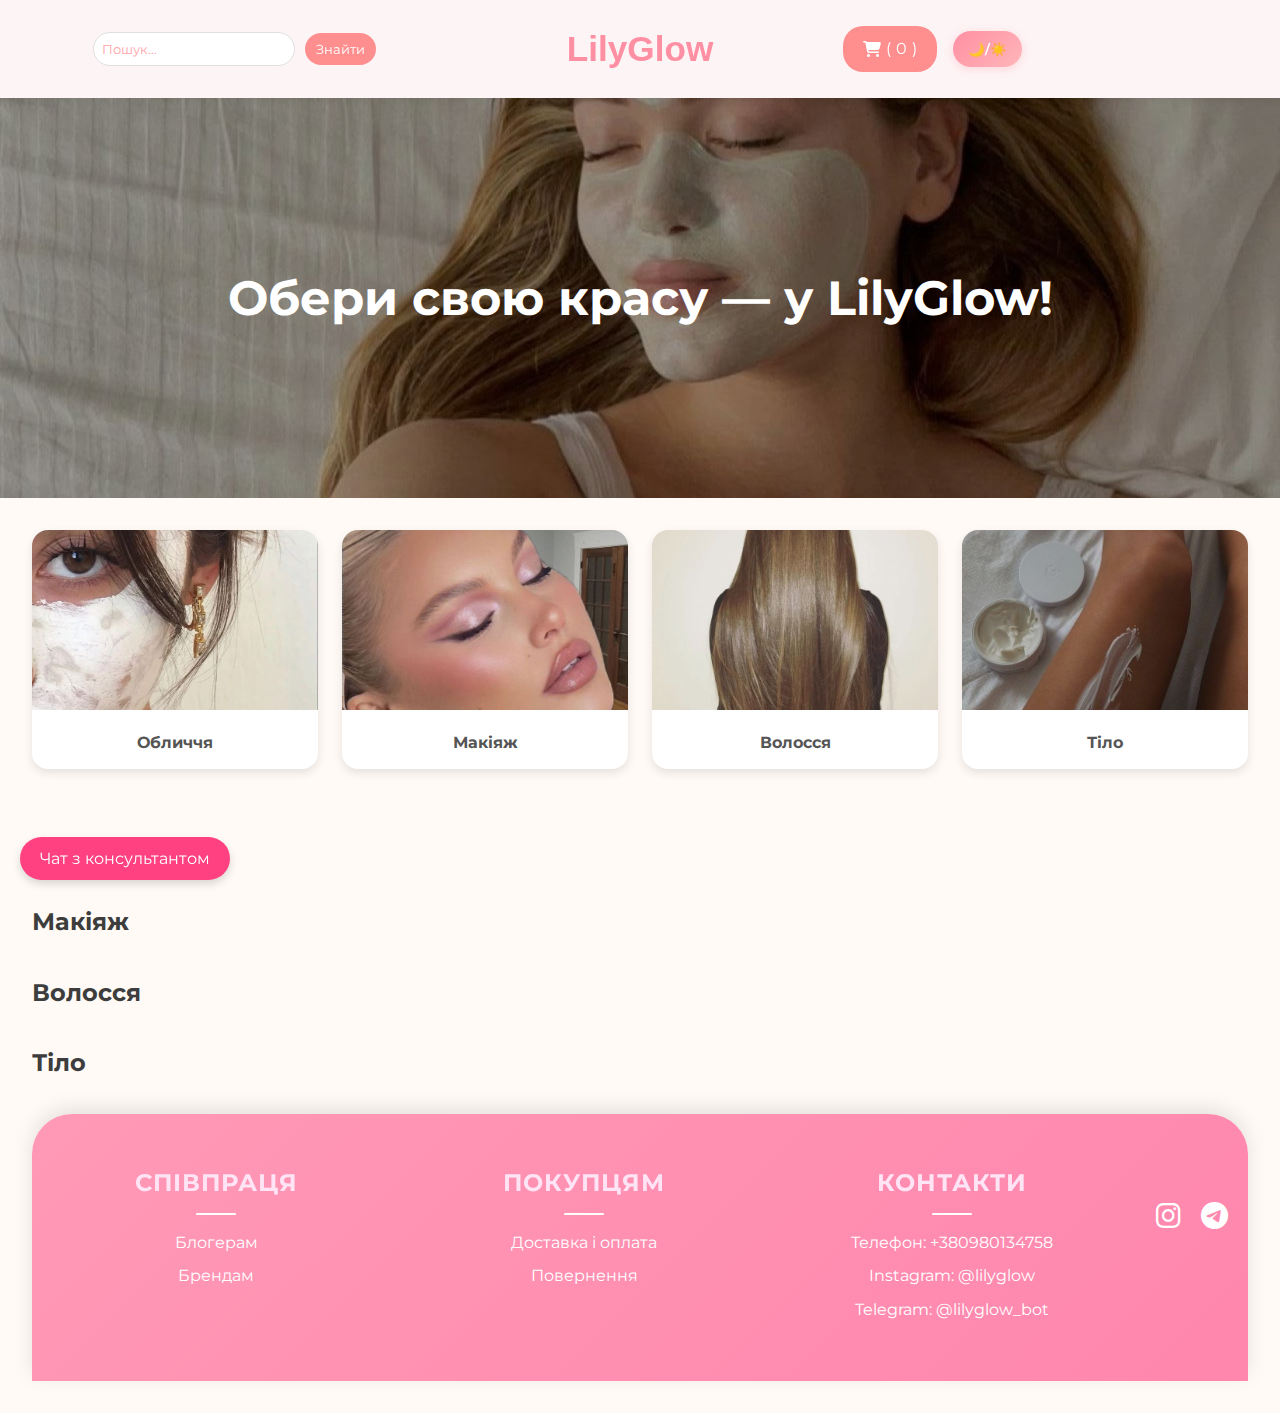
<file: index.html>
<!DOCTYPE html>
<html lang="uk">
<head>
  <meta charset="UTF-8">
  <meta name="viewport" content="width=device-width, initial-scale=1.0">
  <title>LilyGlow</title>
  <link rel="stylesheet" href="https://cdnjs.cloudflare.com/ajax/libs/font-awesome/6.5.0/css/all.min.css">
  <link rel="stylesheet" href="style.css">
</head>
<body>

<header class="header">
  <div class="header-left">
    <form id="searchForm" class="search-container" role="search">
      <input class="form-control" type="search" placeholder="Пошук..." aria-label="Search">
      <button class="btn-search" type="submit">Знайти</button>
    </form>
  </div>

  <div class="header-center">
    <h1 class="logo">LilyGlow</h1>
  </div>

  <div class="header-right">
    <a href="cart.html" class="cart-button" title="Перейти в кошик">
      <i class="fas fa-shopping-cart"></i>
      (<span id="cart-count">0</span>)
    </a>
    <button id="toggle-theme" class="toggle-theme-button">🌙/☀️</button>
  </div>
</header>

</body>
<!-- Категорії - секція з фоновим зображенням -->
<section class="category-hero">
    <h2>Обери свою красу — у LilyGlow!</h2>
  </section>

<!-- Categories -->
<section class="categories">
  <div class="category" data-category="face">
    <img src="img/догляд.jpg" alt="Догляд за обличчям" />
    <div><p>Обличчя</p></div>
  </div>
  <div class="category" data-category="makeup">
    <img src="img/макіяж.jpg" alt="Макіяж" />
    <div><p>Макіяж</p></div>
  </div>
  <div class="category" data-category="hair">
    <img src="img/волосся.jpg" alt="Волосся" />
    <div><p>Волосся</p></div>
  </div>
  <div class="category" data-category="body">
    <img src="img/тіло.jpg" alt="Тіло" />
    <div><p>Тіло</p></div>
  </div>
</section>

<!-- Products -->
<div class="product-grid">

  <h2>Обличчя</h2>
<div id="face" class="category-section">
  <!-- <div class="product-card face">
    <h3 class="product-title">Bioderma Sensibio H20</h3>
    <div class="product-image-wrapper">
      <img src="img/bioderma Sensibio H20.jpg" alt="Товар" class="product-image1">
      <div class="overlay-buttons">
        <button class="add-to-cart">
          <i class="fas fa-shopping-cart"></i>
        </button>
      </div>
    </div>
    <p class="product-description">Міцелярна вода для чутливої шкіри</p>
    <p class="product-price">520грн</p>
  </div>

  <div class="product-card face">
    <h3 class="product-title">Bioderma Hydrabio Tonique</h3>
    <div class="product-image-wrapper">
      <img src="img/bioderma Hydrabio Tonique.jpg" alt="Товар" class="product-image2">
      <div class="overlay-buttons">
        <button class="add-to-cart">
          <i class="fas fa-shopping-cart"></i>
        </button>
        
      </div>
    </div>
    <p class="product-description">Зволожуючий тонік для обличчя </p>
    <p class="product-price">490грн</p>
  </div>

  <div class="product-card face">
    <h3 class="product-title">Bioderma Hydrabio Gel-Creme</h3>
    <div class="product-image-wrapper">
      <img src="img/Bioderma Hydrabio Gel-Creme.jpg" alt="Товар" class="product-image3">
      <div class="overlay-buttons">
        <button class="add-to-cart">
          <i class="fas fa-shopping-cart"></i>
        </button>
      </div>
    </div>
    <p class="product-description">Легкий крем для зволоження шкіри</p>
    <p class="product-price">620грн</p>
  </div>
  <div class="product-card face">
    <h3 class="product-title">Bioderma Hydrabio Serum</h3>
    <div class="product-image-wrapper">
      <img src="img/Bioderma Hydrabio Serum.jpg" alt="Товар" class="product-image4">
      <div class="overlay-buttons">
        <button class="add-to-cart">
          <i class="fas fa-shopping-cart"></i>
        </button>
      </div>
    </div>
    <p class="product-description"> Інтенсивна зволожуюча сироватка </p>
    <p class="product-price">702грн</p>
  </div>

  <div class="product-card face">
    <h3 class="product-title"> Bioderma Photoderm Max Aquafluide SPF 50+ </h3>
    <div class="product-image-wrapper">
      <img src="img/Bioderma photoderm Max SPF.jpg" alt="Товар" class="product-image5">
      <div class="overlay-buttons">
      <button class="add-to-cart">
          <i class="fas fa-shopping-cart"></i>
        </button>
      </div>
    </div>
    <p class="product-description">Сонцезахисний крем для обличчя </p>
    <p class="product-price">597грн</p>
  </div>
  <div class="product-card face">
    <h3 class="product-title">Bioderma Sensibio Mask </h3>
    <div class="product-image-wrapper">
      <img src="img/bioderma Sensibio Mask.jpg" alt="Товар" class="product-image6">
      <div class="overlay-buttons">
        <button class="add-to-cart">
          <i class="fas fa-shopping-cart"></i>
        </button>
      </div>
    </div>
    <p class="product-description"> Заспокійлива маска для обличчя</p>
    <p class="product-price">625грн</p>
  </div> -->
</div>

<h2>Макіяж</h2>
<div id="makeup" class="category-section">
<!--  
  <div class="product-card makeup">
    <h3 class="product-title">Maybelline Fit Me Primer</h3>
    <div class="product-image-wrapper">
      <img src="img/Maybelline Fit Me Primer.jpg" alt="Товар" class="product-image7">
      <div class="overlay-buttons">
        <button class="add-to-cart">
          <i class="fas fa-shopping-cart"></i>
        </button>
      </div>
    </div>
    <p class="product-description"> База під макіяж для матового ефекту </p>
    <p class="product-price">224грн</p>
  </div>

  <div class="product-card makeup">
    <h3 class="product-title">Maybelline Fit Me Matte + Poreless Foundation</h3>
    <div class="product-image-wrapper">
      <img src="img/Maybelline Fit Me Matte + Poreless Foundation.jpg" alt="Товар" class="product-image8">
      <div class="overlay-buttons">
        <button class="add-to-cart">
          <i class="fas fa-shopping-cart"></i>
        </button>
        
      </div>
    </div>
    <p class="product-description"> Матуючий тональний крем </p>
    <p class="product-price">280грн</p>
  </div>
  <div class="product-card makeup">
    <h3 class="product-title">Maybelline Brow Fast Sculpt Gel</h3>
    <div class="product-image-wrapper">
      <img src="img/Maybelline Brow Fast Sculpt Gel.jpg" alt="Товар" class="product-image9">
      <div class="overlay-buttons">
        <button class="add-to-cart">
          <i class="fas fa-shopping-cart"></i>
        </button>
      </div>
    </div>
    <p class="product-description"> Гель для укладки брів</p>
    <p class="product-price">225грн</p>
  </div>
  <div class="product-card makeup">
    <h3 class="product-title">Maybelline Lash Sensation Sky High Mascara</h3>
    <div class="product-image-wrapper">
      <img src="img/Maybelline Lash Sensation Sky High Mascara.jpg" alt="Товар" class="product-image10">
      <div class="overlay-buttons">
        <button class="add-to-cart">
          <i class="fas fa-shopping-cart"></i>
        </button>
      </div>
    </div>
    <p class="product-description"> Туш для довжини та об'єму </p>
    <p class="product-price">391грн</p>
  </div>
  <div class="product-card makeup">
    <h3 class="product-title">Maybelline FaceStudio Master Contour Palette </h3>
    <div class="product-image-wrapper">
      <img src="img/Maybelline FaceStudio Master Contour Palette.jpg" alt="Товар" class="product-image11">
      <div class="overlay-buttons">
        <button class="add-to-cart">
          <i class="fas fa-shopping-cart"></i>
        </button>
      </div>
    </div>
    <p class="product-description"> Палетка для контурингу </p>
    <p class="product-price">302грн</p>
  </div>

  <div class="product-card makeup">
    <h3 class="product-title">Maybelline Lifter Gloss </h3>
    <div class="product-image-wrapper">
      <img src="img/Maybelline Lifter Gloss.jpg" alt="Товар" class="product-image12">
      <div class="overlay-buttons">
        <button class="add-to-cart">
          <i class="fas fa-shopping-cart"></i>
        </button>
      </div>
    </div>
    <p class="product-description"> Блиск для губ із гіалуроновою кислотою</p>
    <p class="product-price">263грн</p>
  </div> -->
</div>

<h2>Волосся</h2>
<div id="hair" class="category-section">
  <!-- <div class="product-card hair">
    <h3 class="product-title">Elseve Dream Long Shampoo</h3>
    <div class="product-image-wrapper">
      <img src="img/Elseve Dream Long Shampoo.jpg" alt="Товар" class="product-image13">
      <div class="overlay-buttons">
        <button class="add-to-cart">
          <i class="fas fa-shopping-cart"></i>
        </button>
        
      </div>
    </div>
    <p class="product-description"> Шампунь для відновлення довжини волосся </p>
    <p class="product-price">234грн</p>
  </div>

  <div class="product-card hair">
    <h3 class="product-title">Elseve Dream Long Conditioner</h3>
    <div class="product-image-wrapper">
      <img src="img/Elseve Dream Long Conditioner.jpg" alt="Товар" class="product-image14">
      <div class="overlay-buttons">
        <button class="add-to-cart">
          <i class="fas fa-shopping-cart"></i>
        </button>
        
      </div>
    </div>
    <p class="product-description"> Бальзам для довгого волосся </p>
    <p class="product-price">127грн</p>
  </div>


  <div class="product-card hair">
    <h3 class="product-title">Elseve Dream Long Steam Mask</h3>
    <div class="product-image-wrapper">
      <img src="img/Elseve Dream Long Steam Mask.jpg" alt="Товар" class="product-image15">
      <div class="overlay-buttons">
        <button class="add-to-cart">
          <i class="fas fa-shopping-cart"></i>
        </button>
        
      </div>
    </div>
    <p class="product-description"> Парова маска для глибокого догляду </p>
    <p class="product-price">229грн</p>
  </div>

  <div class="product-card hair">
    <h3 class="product-title">Tangle Teezer Original</h3>
    <div class="product-image-wrapper">
      <img src="img/Tangle Teezer Original.jpg" alt="Товар" class="product-image16">
      <div class="overlay-buttons">
        <button class="add-to-cart">
          <i class="fas fa-shopping-cart"></i>
        </button>
        
      </div>
    </div>
    <p class="product-description"> Щітка для легкого розчісування волосся</p>
    <p class="product-price">599грн</p>
  </div>

  <div class="product-card hair">
    <h3 class="product-title">L'Oréal Paris Stylista Heat Protector</h3>
    <div class="product-image-wrapper">
      <img src="img/L'Oréal Paris Stylista Heat Protector.jpg" alt="Товар" class="product-image17">
      <div class="overlay-buttons">
        <button class="add-to-cart">
          <i class="fas fa-shopping-cart"></i>
        </button>
        
      </div>
    </div>
    <p class="product-description">Термозахист для волосся </p>
    <p class="product-price">183грн</p>
  </div>

  <div class="product-card hair">
    <h3 class="product-title">L'Oréal Paris Elnett Satin Hair Spray</h3>
    <div class="product-image-wrapper">
      <img src="img/L'Oréal Paris Elnett Satin Hair Spray.jpg" alt="Товар" class="product-image18">
      <div class="overlay-buttons">
        <button class="add-to-cart">
          <i class="fas fa-shopping-cart"></i>
        </button>
        
      </div>
    </div>
    <p class="product-description"> Лак для волосся сильної фіксації </p>
    <p class="product-price">300грн</p>
  </div>
</div>
     -->
</div>

<h2>Тіло</h2>
<div id="body" class="category-section">
  <!-- <div class="product-card body">
    <h3 class="product-title">Nivea Creme Soft Shower Gel</h3>
    <div class="product-image-wrapper">
      <img src="img/Nivea Creme Soft Shower Gel.jpg" alt="Товар" class="product-image19">
      <div class="overlay-buttons">
        <button class="add-to-cart">
          <i class="fas fa-shopping-cart"></i>
        </button>
        
      </div>
    </div>
    <p class="product-description">Ніжний гель для душу </p>
    <p class="product-price">149грн</p>
  </div>

  <div class="product-card body">
    <h3 class="product-title">Nivea Rice Scrub Shower</h3>
    <div class="product-image-wrapper">
      <img src="img/Nivea Rice Scrub Shower.jpg" alt="Товар" class="product-image20">
      <div class="overlay-buttons">
      <button class="add-to-cart">
       <i class="fas fa-shopping-cart"></i>
</button>
        
      </div>
    </div>
    <p class="product-description">Скраб-гель для душу</p>
    <p class="product-price">100грн</p>
  </div>
  <div class="product-card body">
    <h3 class="product-title">Nivea Nourishing Body Milk</h3>
    <div class="product-image-wrapper">
      <img src="img/Nivea Nourishing Body Milk.jpg" alt="Товар" class="product-image21">
      <div class="overlay-buttons">
        <button class="add-to-cart">
          <i class="fas fa-shopping-cart"></i>
        </button>
        
      </div>
    </div>
    <p class="product-description"> Живильне молочко для тіла</p>
    <p class="product-price">141грн</p>
  </div>

  <div class="product-card body">
    <h3 class="product-title">Nivea Dry Comfort</h3>
    <div class="product-image-wrapper">
      <img src="img/Nivea Dry Comfort.jpg" alt="Товар" class="product-image22">
      <div class="overlay-buttons">
        <button class="add-to-cart" >
          <i class="fas fa-shopping-cart"></i>
        </button>
        
      </div>
    </div>
    <p class="product-description"> Антиперспірант</p>
    <p class="product-price">75грн</p>
  </div>
  <div class="product-card body">
    <h3 class="product-title">Nivea Intensive Hand Cream</h3>
    <div class="product-image-wrapper">
      <img src="img/Nivea Intensive Hand Cream.jpg" alt="Товар" class="product-image23">
      <div class="overlay-buttons">
        <button class="add-to-cart">
          <i class="fas fa-shopping-cart"></i>
        </button>
        
      </div>
    </div>
    <p class="product-description"> Інтенсивний крем для рук</p>
    <p class="product-price">74грн</p>
  </div>

  <div class="product-card body">
    <h3 class="product-title">Nivea Sun Protect & Moisture SPF 50</h3>
    <div class="product-image-wrapper">
      <img src="img/Nivea Sun Protect & Moisture SPF 50.jpg" alt="Товар" class="product-image24">
      <div class="overlay-buttons">
        <button class="add-to-cart">
          <i class="fas fa-shopping-cart"></i>
        </button>
        
      </div>
    </div>
    <p class="product-description">Сонцезахист для тіла </p>
    <p class="product-price">300грн</p>
  </div>
</div> -->
</div>

<!-- Кнопка відкриття чату -->
<button id="chat-button">Чат з консультантом</button>

<!-- Чат-область -->
<div id="chat-box" style="display: none;">
  <div id="chat-header">
    <span>Чат з консультантом</span>
    <button id="chat-close">X</button>
  </div>
  <div id="chat-messages" style="overflow-y: auto; height: 300px;">
    <!-- Повідомлення будуть додаватися тут -->
  </div>
  <input type="text" id="chat-input" placeholder="Напишіть ваше питання..." />
</div>



<!-- Футер -->
<footer class="footer">
  <div class="footer-block">
    <h4>Співпраця</h4>
    <ul>
      <li><a href="#">Блогерам</a></li>
      <li><a href="#">Брендам</a></li>
    </ul>
  </div>
  <div class="footer-block">
    <h4>Покупцям</h4>
    <ul>
      <li><a href="#">Доставка і оплата</a></li>
      <li><a href="#">Повернення</a></li>
    </ul>
  </div>
  <div class="footer-block">
    <h4>Контакти</h4>
    <ul>
      <li>Телефон: +380980134758</li>
      <li>Instagram: <a href="https://www.instagram.com/lilyglow" target="_blank">@lilyglow</a></li>
      <li>Telegram: <a href="https://t.me/lilyglow_bot" target="_blank">@lilyglow_bot</a></li>
    </ul>
  </div>

  <!-- Соціальні іконки -->
  <div class="social-icons">
    <a href="https://www.instagram.com/elizabetbondar?igsh=MjFtMWVnYmk3eDNi" target="_blank" class="instagram">
      <i class="fab fa-instagram"></i>
    </a>
    <a href="https://t.me/lilyglow_bot" target="_blank" class="telegram">
      <i class="fab fa-telegram-plane"></i>
    </a>
  </div>
</footer>

<script src="main.js"></script>

  </body>
</html>
</file>
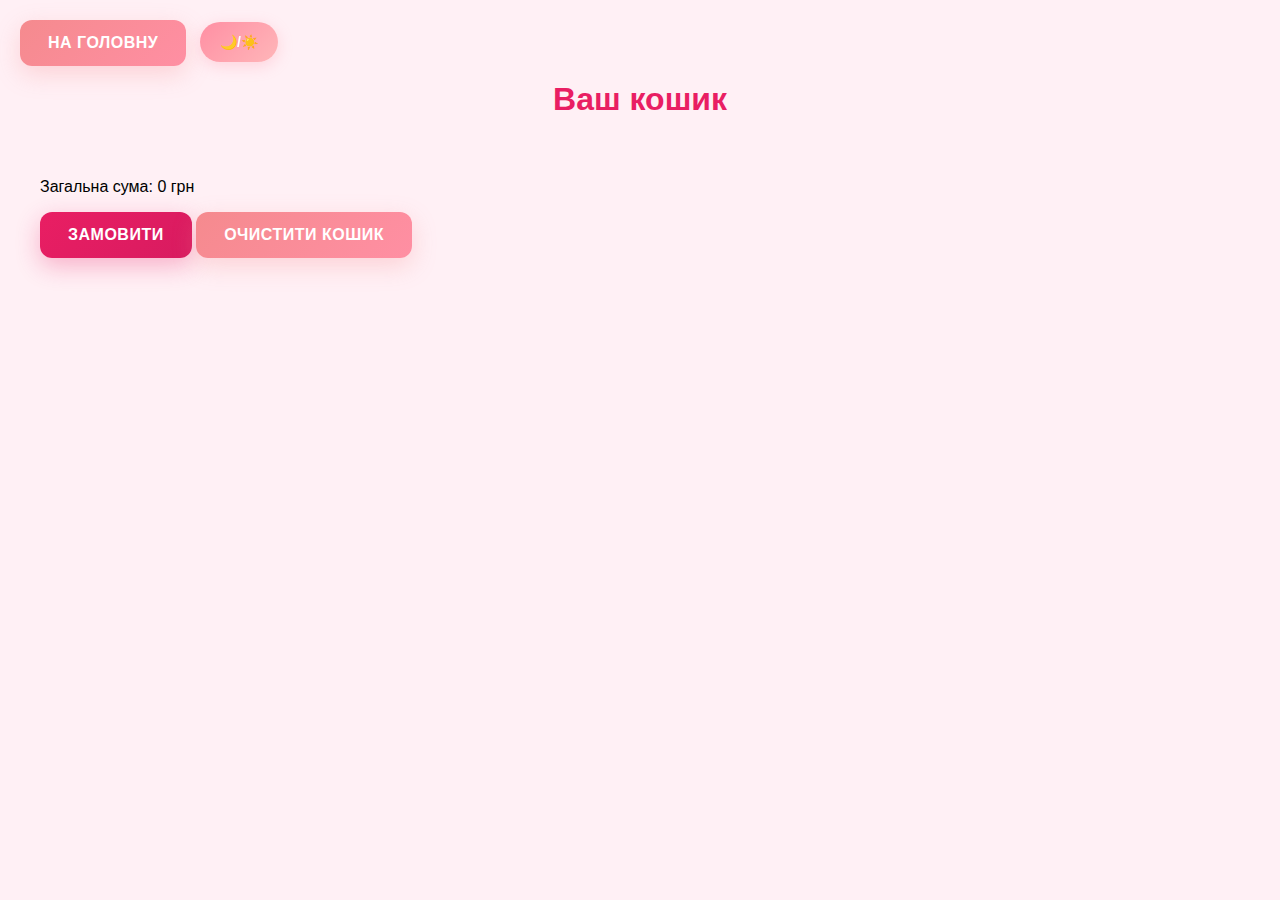
<file: cart.html>
<!DOCTYPE html>
<html lang="uk">
<head>
  <meta charset="UTF-8">
  <meta name="viewport" content="width=device-width, initial-scale=1.0">
  <title>Кошик</title>
  <link rel="stylesheet" href="cart.style.css">
</head>
<body>
  
  <div class="header-right">
    <a href="cart.html" class="cart-button" title="Перейти в кошик">
      <i class="fas fa-shopping-cart"></i>
    </a>
  </div>
<div class = "changetem">
  <button id="toggle-theme" class="toggle-theme-button">🌙/☀️</button>
</div>
 
  <section class="cart-container">
    <h1 class="cart-title">Ваш кошик</h1>
    <div class="cart-items"></div>

    <div class="cart-summary">
      <p>Загальна сума: <span id="total-price">0 грн</span></p>
      <button id="openSidebarBtn" class="checkout-button">Замовити</button>
      <button class="clear-cart" onclick="clearCart()">Очистити кошик</button>
      <button class="back-to-home" onclick="window.location.href='index.html'">На головну</button>
    </div>
  </section>
  

<div id="orderSidebar" class="sidebar">
  <div class="sidebar-header">
    <h2>Оформлення замовлення</h2>
    <span id="closeSidebarBtn">&times;</span>
  </div>
  <form id="orderForm" class="sidebar-form">
    <label for="firstName">Ім'я</label>
    <input type="text" id="firstName" name="firstName" required>

    <label for="lastName">Прізвище</label>
    <input type="text" id="lastName" name="lastName" required>

    <label for="middleName">По-батькові</label>
    <input type="text" id="middleName" name="middleName">

    <label for="city">Місто</label>
    <input type="text" id="city" name="city" required>

    <label for="phone">Номер телефону</label>
    <input type="tel" id="phone" name="phone" required pattern="[0-9+ -]{10,15}">

    <label for="pickupPoint">Точка видачі</label>
    <input type="text" id="pickupPoint" name="pickupPoint" required>

    <label for="payment">Спосіб оплати</label>
    <select id="payment" name="payment" required>
      <option value="">Оберіть спосіб оплати</option>
      <option value="cash">Готівка</option>
      <option value="card">Картка онлайн</option>
    </select>

    <button type="submit" class="submit-button">Підтвердити замовлення</button>
  </form>
</div>

<!-- Затемнення фону -->
<div id="overlay" class="overlay"></div>

 <script>
    function loadCart() {
      const cart = JSON.parse(localStorage.getItem('cart')) || [];
      const cartContainer = document.querySelector('.cart-items');
      cartContainer.innerHTML = '';
      let total = 0;

      cart.forEach(item => {
        const cartItem = document.createElement('div');
        cartItem.className = 'cart-item';
        cartItem.innerHTML = `
          <div class="product-image-wrapper">
            <img src="${item.image}" alt="${item.title}" class="product-image" style="width: 80px; height: 80px; object-fit: cover;">
          </div>
          <div class="product-details">
            <h3>${item.title}</h3>
            <p>Ціна: ${item.price} грн</p>
            <div class="quantity-controls">
              <button onclick="decreaseQuantity('${item.title}')">-</button>
              <input type="number" value="${item.quantity}" min="1" onchange="changeQuantity('${item.title}', this.value)">
              <button onclick="increaseQuantity('${item.title}')">+</button>
            </div>
            <p>Разом: <span>${item.price * item.quantity} грн</span></p>
            <button class="remove-item" onclick="removeItem('${item.title}')">Видалити</button>
          </div>
        `;
        cartContainer.appendChild(cartItem);
        total += item.price * item.quantity;
      });

      document.getElementById('total-price').innerText = total + ' грн';
      updateCartCount();
    }

    // Функція додавання товару до кошика
    function addToCart(title, price, image) {
      let cart = JSON.parse(localStorage.getItem('cart')) || [];
      let existingProduct = cart.find(item => item.title === title);

      if (existingProduct) {
        existingProduct.quantity++;
      } else {
        cart.push({ title, price, image, quantity: 1 });
      }

      localStorage.setItem('cart', JSON.stringify(cart));
      updateCartCount();
    }

    // Збільшити кількість
    function increaseQuantity(title) {
      let cart = JSON.parse(localStorage.getItem('cart')) || [];
      let product = cart.find(item => item.title === title);

      if (product) {
        product.quantity++;
        localStorage.setItem('cart', JSON.stringify(cart));
        loadCart();
      }
    }

    // Зменшити кількість
    function decreaseQuantity(title) {
      let cart = JSON.parse(localStorage.getItem('cart')) || [];
      let product = cart.find(item => item.title === title);

      if (product && product.quantity > 1) {
        product.quantity--;
        localStorage.setItem('cart', JSON.stringify(cart));
        loadCart();
      }
    }

    // Змінити кількість вручну
    function changeQuantity(title, quantity) {
      let cart = JSON.parse(localStorage.getItem('cart')) || [];
      let product = cart.find(item => item.title === title);

      if (product) {
        product.quantity = parseInt(quantity);
        if (product.quantity < 1) product.quantity = 1;
        localStorage.setItem('cart', JSON.stringify(cart));
        loadCart();
      }
    }

    // Видалити товар з кошика
    function removeItem(title) {
      let cart = JSON.parse(localStorage.getItem('cart')) || [];
      cart = cart.filter(item => item.title !== title);
      localStorage.setItem('cart', JSON.stringify(cart));
      loadCart();
    }

    // Очистити кошик
    function clearCart() {
      localStorage.removeItem('cart');
      loadCart();
      alert('Ваш кошик очищено!');
    }

    // Оновити кількість товарів біля іконки кошика
    function updateCartCount() {
      let cart = JSON.parse(localStorage.getItem('cart')) || [];
      let count = cart.reduce((sum, item) => sum + item.quantity, 0);
      document.getElementById('cart-count').innerText = count;
    }

    // При завантаженні сторінки
    window.onload = function() {
      loadCart();
    };

const openSidebarBtn = document.getElementById('openSidebarBtn');
const closeSidebarBtn = document.getElementById('closeSidebarBtn');
const sidebar = document.getElementById('orderSidebar');
const overlay = document.getElementById('overlay');
const orderForm = document.getElementById('orderForm');

// Відкрити модальне вікно
openSidebarBtn.addEventListener('click', () => {
  sidebar.classList.add('active');
  overlay.classList.add('active');
});

// Закрити модальне вікно
closeSidebarBtn.addEventListener('click', () => {
  sidebar.classList.remove('active');
  overlay.classList.remove('active');
});

overlay.addEventListener('click', () => {
  sidebar.classList.remove('active');
  overlay.classList.remove('active');
});

// При відправці форми
orderForm.addEventListener('submit', (e) => {
  e.preventDefault();
  alert('Замовлення успішно оформлене!');
  sidebar.classList.remove('active');
  overlay.classList.remove('active');
  orderForm.reset();
});

// Функція зміни теми
function toggleTheme() {
    const body = document.body;
    const isDark = body.classList.toggle('dark-theme'); // Додає або забирає клас

    // Зберігаємо вибір у localStorage
    localStorage.setItem('theme', isDark ? 'dark' : 'light');
    console.log(`Перемкнуто на ${isDark ? 'темну' : 'світлу'} тему`);
}

// Ініціалізація кнопки зміни теми
function init() {
    const button = document.getElementById('toggle-theme');
    
    // Перевіряємо, яка тема збережена
    const savedTheme = localStorage.getItem('theme');
    if (savedTheme === 'dark') {
        document.body.classList.add('dark-theme');
    }

    // Прив'язуємо обробник події
    if (button) {
        button.addEventListener('click', toggleTheme);
        console.log('Кнопка зміни теми підключена');
    } else {
        console.warn('Кнопка не знайдена!');
    }
}

// Запуск після завантаження DOM
document.addEventListener('DOMContentLoaded', init);


  </script>
  
</body>
</html>
</file>
<file: style.css>
@import url('https://fonts.googleapis.com/css2?family=Montserrat:wght@400;600&display=swap');
* {
  margin: 0;
  padding: 0;
  box-sizing: border-box;
  font-family: 'Montserrat', sans-serif;
}
body {
  background-color: #fffaf5;
  color: #3d3d3d;
  line-height: 1.6;
}
/* Header */
.header {
  background-color: #fdf4f5;
  display: flex;
  justify-content: space-between;
  align-items: center;
  padding: 1rem 2rem;
  position: sticky;
  top: 0;
  z-index: 1000;
  box-shadow: 0 2px 8px rgba(0,0,0,0.05);
}
/* Секції */
.header-left, .header-center, .header-right {
  flex: 1;
  display: flex;
  align-items: center;
}
.header-center {
  justify-content: center;
}
/* Логотип */
.logo {
  font-size: 2.2rem;
  color: #ff8fa3;
  font-weight: bold;
  font-family: 'Poppins', sans-serif;
}

/* Пошук */
.search-container {
  display: flex;
  align-items: center;
}

.search-container input {
  border-radius: 20px 0 0 20px;
  padding: 0.5rem 1rem;
  border: 1px solid #ffb6b9;
  outline: none;
}

.search-container input::placeholder {
  color: #ffa4a7;
}

.btn-search {
  border-radius: 0 20px 20px 0;
  padding: 0.5rem 1.2rem;
  background-color: #ffb6b9;
  color: white;
  border: none;
  cursor: pointer;
  transition: background-color 0.3s ease;
}

.btn-search:hover {
  background-color: #ff8fa3;
}

/* Іконки */
.header-icon {
  color: #ff8fa3;
  font-size: 1.8rem;
  margin-left: 1.2rem;
  transition: color 0.3s ease, transform 0.3s ease;
}

.header-icon:hover {
  color: #ff6f91;
  transform: scale(1.1);
}

/* Search */
.search-container {
  display: flex;
  gap: 10px;
  margin: 1rem auto;
  max-width: 400px;
}

.search-container input {
  padding: 0.5rem;
  border: 1px solid #e0e0e0;
  border-radius: 20px;
  background-color: #fff;
}

.search-container button {
  background-color: #ff8f8f;
  color: #fff;
  border: none;
  padding: 0.5rem 0.7rem;
  border-radius: 20px;
  cursor: pointer;
}

/* Hero banner */
.category-hero {
  position: relative;
  background: url('img/задній фон.jpg') center/cover no-repeat;
  height: 400px;
  display: flex;
  align-items: center;
  justify-content: center;
  color: white;
  text-align: center;
}

.category-hero::before {
  content: "";
  position: absolute;
  inset: 0;
  background: rgba(0, 0, 0, 0.4);
}

.category-hero h2 {
  position: relative;
  font-size: 3rem;
  z-index: 1;
}

/* Category cards */
.categories {
  display: grid;
  grid-template-columns: repeat(auto-fit, minmax(170px, 1fr));
  gap: 1.5rem;
  padding: 2rem;
}

.category {
  background-color: #fff;
  border-radius: 1rem;
  overflow: hidden;
  box-shadow: 0 4px 10px rgba(0, 0, 0, 0.1);
  transition: transform 0.3s ease;
  cursor: pointer;
}

.category:hover {
  transform: scale(1.05);
}

.category img {
  width: 100%;
  height: 180px;
  object-fit: cover;
}

.category p {
  padding: 0.8rem;
  text-align: center;
  font-weight: bold;
  color: #555;
}

.product-grid {
  padding: 2rem;
}

.category-section {
  display: grid;
  grid-template-columns: repeat(auto-fit, minmax(250px, 1fr));
  gap: 2rem;
  margin-top: 2rem;
}

/* Картка товару */
.product-card {
  background: #fff0f5; 
  border-radius: 20px;
  box-shadow: 0 8px 20px rgba(179, 143, 163, 0.2);
  overflow: hidden;
  transition: transform 0.4s ease, box-shadow 0.4s ease;
  position: relative;
  display: flex;
  flex-direction: column;
  align-items: center;
  padding-bottom: 1.5rem;
}

.product-card:hover {
  transform: translateY(-8px);
  box-shadow: 0 12px 24px rgba(179, 143, 163, 0.3);
}

/* Зображення товару */
.product-image-wrapper {
  position: relative;
  width: 100%;
  overflow: hidden;
  border-bottom: 1px solid #f5d0e0;
}

.product-image-wrapper img {
  width: 100%;
  height: 250px;
  object-fit: cover;
  display: block;
  transition: transform 0.4s ease;
}

.product-image-wrapper:hover img {
  transform: scale(1.05);
}

/* Кнопки на картинці */
.overlay-buttons {
  position: absolute;
  top: 10px;
  right: 10px;
  display: flex;
  flex-direction: column;
  gap: 10px;
  opacity: 0;
  transform: translateY(-10px);
  transition: all 0.4s ease;
}

/* Покращений стиль кнопки кошика */
.add-to-cart {
  background-color: #f48fb1; 
  color: white; 
  border: none; 
  border-radius: 25px; 
  padding: 12px 25px; 
  font-size: 16px; 
  cursor: pointer; 
  display: flex;
  align-items: center;
  justify-content: center;
  transition: all 0.3s ease; 
  box-shadow: 0 4px 8px rgba(0, 0, 0, 0.2); 
}

/* Іконка та текст на кнопці */
.add-to-cart i {
  margin-right: 8px; 
}

/* Ефект при наведенні на кнопку */
.add-to-cart:hover {
  background-color: #f06292; 
  transform: translateY(-3px); 
  box-shadow: 0 6px 12px rgba(0, 0, 0, 0.3); 
}

/* Ефект при натисканні */
.add-to-cart:active {
  background-color: #ec407a; 
  transform: translateY(0); 
}

/* Покращення видимості кнопки при наведенні на картку */
.product-image-wrapper:hover .overlay-buttons {
  opacity: 1;
  transform: translateY(0);
}

.cart-button {
  background-color: #ff8f8f ;
  border: none;
  border-radius: 20px;
  padding: 10px 20px;
  color: white;
  font-size: 16px;
  text-decoration: none;
  display: inline-flex;
  align-items: center;
  gap: 5px;
  transition: background-color 0.3s, transform 0.2s;
}

.cart-button:hover {
  background-color:  #ffb6b9;
  transform: translateY(-2px);
}

/* Назва товару */
.product-title {
  font-size: 1.3rem;
  font-weight: bold;
  color: #5a4d63;
  margin: 1rem 0 0.5rem;
  text-align: center;
  padding: 0 1rem;
}

/* Опис товару */
.product-description {
  font-size: 1rem;
  color: #8b6f8b;
  text-align: center;
  padding: 0 1rem;
  margin-bottom: 0.5rem;
}

/* Ціна товару */
.product-price {
  font-size: 1.2rem;
  color: #b97aa3;
  font-weight: bold;
  text-align: center;
}
/* Overlay icons */
.icons, .overlay-buttons {
  position: absolute;
  top: 10px;
  right: 10px;
  display: flex;
  gap: 10px;
  opacity: 0;
  transform: translateY(-10px);
  transition: all 0.4s ease;
  flex-direction: column;
}

.card:hover .icons, .product-image-wrapper:hover .overlay-buttons {
  opacity: 1;
  transform: translateY(0);
}

.icons i, .icon-btn {
  background-color: #fcebf1;
  padding: 8px;
  border-radius: 50%;
  color: #b97aa3;
  font-size: 1rem;
  cursor: pointer;
  transition: background-color 0.3s ease;
  border: none;
}

.icons i:hover, .icon-btn:hover {
  background-color: #f5d0e0;
  color: #fff;
}

/* Buttons */
.btn {
  background: linear-gradient(to right, #ff8f8f, #dbc4f0);
  border: none;
  padding: 10px 20px;
  border-radius: 25px;
  color: #4b4b4b;
  font-weight: 600;
  cursor: pointer;
  transition: background 0.3s ease;
}

.btn:hover {
  background: linear-gradient(to right, #f4b8c2, #c9b3f5);
}



/* Стиль для самого чату */
#chat-box {
  position: fixed;
  bottom: 20px;
  right: 20px;
  width: 350px;
  background-color: #fff;
  border-radius: 12px;
  box-shadow: 0 6px 12px rgba(0, 0, 0, 0.1);
  padding: 20px;
  display: none;
  max-height: 450px;
  flex-direction: column;
  overflow: hidden;
  font-family: 'Arial', sans-serif;
  transition: all 0.3s ease-in-out;
  z-index: 1000;
  display: flex;
}

/* Заголовок чату */
#chat-header {
  display: flex;
  justify-content: space-between;
  align-items: center;
  font-weight: bold;
  font-size: 18px;
  color: #ff4081;
}

/* Кнопка закриття */
#chat-close {
  background-color: #ff4081;
  color: white;
  border: none;
  padding: 8px 12px;
  border-radius: 50%;
  cursor: pointer;
  font-size: 16px;
  transition: background-color 0.3s ease;
}

#chat-close:hover {
  background-color: #e91e63;
}

/* Кнопка чату */
#chat-button {
  position: fixed;
  bottom: 20px;
  left: 20px;
  padding: 12px 20px;
  background-color: #ff4081;
  color: white;
  border: none;
  border-radius: 30px;
  font-size: 16px;
  cursor: pointer;
  box-shadow: 0 4px 8px rgba(0, 0, 0, 0.15);
  transition: background-color 0.3s ease, transform 0.3s ease;
}

#chat-button:hover {
  background-color: #e91e63;
  transform: translateY(-2px);
}

/* Область для повідомлень */
#chat-messages {
  margin-top: 10px;
  flex: 1;
  overflow-y: auto;
  padding-right: 10px;
  display: flex;
  flex-direction: column-reverse;
}

/* Повідомлення в чаті */
#chat-messages p {
  margin: 8px 0;
  padding: 12px;
  border-radius: 20px;
  font-size: 14px;
  line-height: 1.5;
  max-width: 80%;
  word-wrap: break-word;
}

/* Повідомлення користувача */
#chat-messages p.user {
  background-color: #ffebf2;
  color: #ff4081;
  align-self: flex-end;
  border-top-right-radius: 0;
  border-bottom-right-radius: 0;
}

/* Повідомлення консультанта */
#chat-messages p.consultant {
  background-color: #f0f0f0;
  color: #333;
  align-self: flex-start;
  border-top-left-radius: 0;
  border-bottom-left-radius: 0;
}

/* Поле для вводу тексту */
#chat-input {
  width: 100%; padding: 12px; margin-top: 10px;
  border: 1px solid #ff4081;
  border-radius: 20px;  font-size: 14px;
  color: #333;background-color: #f9f9f9;
}

#chat-input:focus {
  outline: none; border-color: #e91e63;
}

/* Загальна анімація */
#chat-box.open {
  display: flex; transform: scale(1);
}

#chat-box.close {
  display: none; transform: scale(0.9);
}

/* Футер */
.footer {
  background: linear-gradient(135deg, #ff99b6, #ff80ab, #ff6f91, #ff4d6d);
  background-size: 400% 400%;
  animation: gradientShift 15s ease infinite;
  color: #fff;
  padding: 50px 20px;
  font-family: 'Poppins', sans-serif;
  display: flex; flex-wrap: wrap; justify-content: center;
  gap: 40px;
  text-align: center;
  box-shadow: 0 -6px 20px rgba(0, 0, 0, 0.1);
  border-top-left-radius: 40px; border-top-right-radius: 40px;
}

@keyframes gradientShift {
  0% { background-position: 0% 50%; }
  50% { background-position: 100% 50%; }
  100% { background-position: 0% 50%; }
}

.footer-block {
  flex: 1 1 200px; min-width: 200px;
}

.footer-block h4 {
  font-size: 24px;  margin-bottom: 15px;  text-transform: uppercase; letter-spacing: 1px; color: #ffe4f5;  position: relative;
}

.footer-block h4::after {
  content: "";  display: block; width: 40px; height: 2px; background-color: #fff; margin: 10px auto 0; border-radius: 1px;
}

.footer-block ul {
  list-style: none; padding: 0; margin: 0;
}

.footer-block ul li {
  font-size: 16px; margin: 8px 0; transition: color 0.3s ease;
}

.footer-block ul li:hover {
  color: #ffe4f5;
}

.footer-block ul li a {
  color: inherit; text-decoration: none;
}

.footer-block ul li a:hover {
  text-decoration: underline;
}

.footer .social-icons {
  display: flex; justify-content: center;  gap: 20px; flex-wrap: wrap; margin-top: 30px;
}

.footer .social-icons a {
  color: #fff; font-size: 28px; transition: color 0.3s ease;}

.footer .social-icons a:hover {
  color: #ffe4f5;}



  /* Адаптив для телефонів */
@media (max-width: 768px) {
  .header {
    flex-direction: column;
    align-items: flex-start;
    padding: 1rem;
  }

  .header-left, .header-center, .header-right {
    flex: unset;
    width: 100%;
    justify-content: center;
    margin-bottom: 0.5rem;
  }

  .logo {
    font-size: 1.8rem;
    text-align: center;
  }

  .search-container {
    max-width: 100%;
    margin: 0.5rem 0;
  }

  .category-hero {
    height: 250px;
  }

  .category-hero h2 {
    font-size: 2rem;
  }

  .categories {
    grid-template-columns: 1fr 1fr;
    gap: 1rem;
    padding: 1rem;
  }

  .category-section {
    grid-template-columns: 1fr;
    gap: 1.5rem;
    padding: 1rem;
  }

  .product-card {
    padding-bottom: 1rem;
  }

  .product-image-wrapper img {
    height: 200px;
  }

  .product-title {
    font-size: 1.1rem;
  }

  .product-description {
    font-size: 0.9rem;
  }

  .product-price {
    font-size: 1rem;
  }

  #chat-box {
    width: 90%;
    right: 5%;
    bottom: 10px;
    padding: 15px;
    max-height: 400px;
  }

  .add-to-cart {
    padding: 10px 20px;
    font-size: 14px;
  }
}

/* Дуже маленькі екрани */
@media (max-width: 480px) {
  .categories {
    grid-template-columns: 1fr;
  }

  .category img {
    height: 150px;
  }

  .product-image-wrapper img {
    height: 180px;
  }

  .header-icon {
    font-size: 1.5rem;
    margin-left: 0.8rem;
  }

  .search-container input {
    font-size: 0.9rem;
    padding: 0.4rem 0.8rem;
  }

  .search-container button {
    font-size: 0.9rem;
    padding: 0.4rem 0.8rem;
  }
}

/* Кнопка перемикача теми */
.toggle-theme-button {
  background: linear-gradient(135deg, #ff8fa3, #ffb6b9);
  border: none;
  border-radius: 25px;
  padding: 10px 15px;
  color: white;
  font-weight: 600;
  cursor: pointer;
  margin-left: 1rem;
  transition: all 0.3s ease;
  box-shadow: 0 2px 8px rgba(255, 143, 163, 0.3);
}

.toggle-theme-button:hover {
  background: linear-gradient(135deg, #ff6f91, #ff8fa3);
  transform: translateY(-2px);
  box-shadow: 0 4px 12px rgba(255, 143, 163, 0.4);
}





/* ТЕМНА ТЕМА */
body.dark-theme {
  background-color: #1a1a1a;
  color: #e0e0e0;
}

/* Header в темній темі */
body.dark-theme .header {
  background-color: #2d2d2d;
  box-shadow: 0 2px 8px rgba(0,0,0,0.3);
}

body.dark-theme .logo {
  color: #ff8fa3;
}

/* Пошук в темній темі */
body.dark-theme .search-container input {
  background-color: #3d3d3d;
  border: 1px solid #555;
  color: #e0e0e0;
}

body.dark-theme .search-container input::placeholder {
  color: #aaa;
}

body.dark-theme .btn-search {
  background-color: #ff8fa3;
  border: 1px solid #ff8fa3;
}

body.dark-theme .btn-search:hover {
  background-color: #ff6f91;
}

/* Іконки в header */
body.dark-theme .header-icon {
  color: #ff8fa3;
}

body.dark-theme .header-icon:hover {
  color: #ff6f91;
}

/* Кнопка кошика в темній темі */
body.dark-theme .cart-button {
  background-color: #ff8fa3;
  color: white;
}

body.dark-theme .cart-button:hover {
  background-color: #ff6f91;
}

/* Hero banner в темній темі */
body.dark-theme .category-hero {
  color: #e0e0e0;
}

body.dark-theme .category-hero::before {
  background: rgba(0, 0, 0, 0.6);
}

/* Категорії в темній темі */
body.dark-theme .category {
  background-color: #2d2d2d;
  box-shadow: 0 4px 10px rgba(0, 0, 0, 0.3);
}

body.dark-theme .category p {
  color: #e0e0e0;
}

/* Картки товарів в темній темі */
body.dark-theme .product-card {
  background: #2d2d2d;
  box-shadow: 0 8px 20px rgba(0, 0, 0, 0.4);
}

body.dark-theme .product-card:hover {
  box-shadow: 0 12px 24px rgba(0, 0, 0, 0.5);
}

body.dark-theme .product-image-wrapper {
  border-bottom: 1px solid #444;
}

body.dark-theme .product-title {
  color: #e0e0e0;
}

body.dark-theme .product-description {
  color: #bbb;
}

body.dark-theme .product-price {
  color: #ff8fa3;
}

/* Кнопки в темній темі */
body.dark-theme .add-to-cart {
  background-color: #ff8fa3;
}

body.dark-theme .add-to-cart:hover {
  background-color: #ff6f91;
}

body.dark-theme .btn {
  background: linear-gradient(to right, #ff8fa3, #b97aa3);
  color: white;
}

body.dark-theme .btn:hover {
  background: linear-gradient(to right, #ff6f91, #a66694);
}

/* Іконки overlay в темній темі */
body.dark-theme .icons i, 
body.dark-theme .icon-btn {
  background-color: #3d3d3d;
  color: #ff8fa3;
}

body.dark-theme .icons i:hover, 
body.dark-theme .icon-btn:hover {
  background-color: #555;
  color: #ff6f91;
}

/* Чат в темній темі */
body.dark-theme #chat-box {
  background-color: #2d2d2d;
  box-shadow: 0 6px 12px rgba(0, 0, 0, 0.4);
}

body.dark-theme #chat-header {
  color: #ff8fa3;
}

body.dark-theme #chat-close {
  background-color: #ff8fa3;
}

body.dark-theme #chat-close:hover {
  background-color: #ff6f91;
}

body.dark-theme #chat-button {
  background-color: #ff8fa3;
}

body.dark-theme #chat-button:hover {
  background-color: #ff6f91;
}

body.dark-theme #chat-messages p.user {
  background-color: #3d3d3d;
  color: #ff8fa3;
}

body.dark-theme #chat-messages p.consultant {
  background-color: #444;
  color: #e0e0e0;
}

body.dark-theme #chat-input {
  background-color: #3d3d3d;
  border: 1px solid #555;
  color: #e0e0e0;
}

body.dark-theme #chat-input:focus {
  border-color: #ff8fa3;
}

/* Footer в темній темі */
body.dark-theme .footer {
  background: linear-gradient(135deg, #333, #2d2d2d, #1a1a1a, #0d0d0d);
}

/* Кнопка теми в темній темі */
body.dark-theme .toggle-theme-button {
  background: linear-gradient(135deg, #555, #666);
  color: #ff8fa3;
}

body.dark-theme .toggle-theme-button:hover {
  background: linear-gradient(135deg, #666, #777);
}
</file>
<file: cart.style.css>
/* Загальні стилі */
body {
  background-color: #fff0f5;
  font-family: 'Arial', sans-serif;
  margin: 0;
  padding: 0;
  transition: all 0.3s ease;
}

.cart-container {
  max-width: 1200px;
  margin: 40px auto;
  padding: 20px;
}

.cart-title {
  text-align: center;
  font-size: 32px;
  color: #e91e63;
  margin-bottom: 30px;
}

.cart-items {
  display: grid;
  grid-template-columns: repeat(auto-fit, minmax(350px, 1fr));
  gap: 20px;
  margin-bottom: 30px;
}

/* Нова картка товару */
.cart-item {
  background: linear-gradient(135deg, #fff 0%, #fef7f8 100%);
  border-radius: 16px;
  padding: 20px;
  border: 1px solid rgba(233, 30, 99, 0.1);
  box-shadow: 0 8px 24px rgba(233, 30, 99, 0.08);
  transition: all 0.3s ease;
  position: relative;
  overflow: hidden;
}

.cart-item::before {
  content: '';
  position: absolute;
  top: 0;
  left: 0;
  right: 0;
  height: 3px;
  background: linear-gradient(90deg, #e91e63, #ff8fa3);
}

.cart-item:hover {
  transform: translateY(-8px);
  box-shadow: 0 16px 40px rgba(233, 30, 99, 0.15);
}

.item-header {
  display: flex;
  align-items: flex-start;
  gap: 15px;
  margin-bottom: 15px;
}

.product-image-wrapper {
  width: 80px;
  height: 80px;
  border-radius: 12px;
  overflow: hidden;
  flex-shrink: 0;
  border: 2px solid rgba(233, 30, 99, 0.1);
}

.product-image {
  width: 100%;
  height: 100%;
  object-fit: cover;
}

.product-info {
  flex-grow: 1;
}

.product-title {
  font-size: 18px;
  color: #2c2c2c;
  margin: 0 0 8px 0;
  font-weight: 600;
  line-height: 1.3;
}

.product-price {
  font-size: 20px;
  color: #e91e63;
  font-weight: 700;
  margin: 0;
}

.item-controls {
  display: flex;
  justify-content: space-between;
  align-items: center;
  margin-top: 15px;
  padding-top: 15px;
  border-top: 1px solid rgba(233, 30, 99, 0.1);
}

.quantity-controls {
  display: flex;
  align-items: center;
  gap: 10px;
  background: rgba(233, 30, 99, 0.05);
  padding: 8px 12px;
  border-radius: 12px;
}

.quantity-button {
  background: #e91e63;
  color: white;
  border: none;
  width: 32px;
  height: 32px;
  border-radius: 8px;
  display: flex;
  align-items: center;
  justify-content: center;
  cursor: pointer;
  font-size: 16px;
  font-weight: bold;
  transition: all 0.2s ease;
}

.quantity-button:hover {
  background: #d81b60;
  transform: scale(1.1);
}

.quantity-input {
  width: 50px;
  padding: 8px;
  text-align: center;
  border: 2px solid rgba(233, 30, 99, 0.2);
  border-radius: 8px;
  font-size: 16px;
  font-weight: 600;
  background: white;
}

.item-total {
  display: flex;
  flex-direction: column;
  align-items: flex-end;
  gap: 10px;
}

.product-total {
  font-size: 18px;
  color: #e91e63;
  font-weight: 700;
}

.remove-item {
  background: linear-gradient(135deg, #ff4757, #ff3742);
  color: white;
  border: none;
  padding: 8px 12px;
  border-radius: 8px;
  cursor: pointer;
  font-size: 12px;
  font-weight: 600;
  transition: all 0.2s ease;
  text-transform: uppercase;
  letter-spacing: 0.5px;
}

.remove-item:hover {
  background: linear-gradient(135deg, #ff3742, #ff2731);
  transform: scale(1.05);
}

/* Кнопка зміни теми в правому верхньому куті */
.changetem {
  position: fixed;
  top: 22px;
  left: 200px;
  z-index: 1002;
}

.theme-toggle-container {
  position: fixed;
  top: 20px;
  right: 20px;
  z-index: 1002;
}

.toggle-theme-button {
  background: linear-gradient(135deg, #ff8fa3, #ffb6b9);
  border: none;
  border-radius: 50px;
  padding: 12px 20px;
  color: white;
  font-weight: 600;
  cursor: pointer;
  transition: all 0.3s ease;
  box-shadow: 0 4px 15px rgba(255, 143, 163, 0.3);
  font-size: 14px;
  display: flex;
  align-items: center;
  gap: 8px;
}

.toggle-theme-button:hover {
  background: linear-gradient(135deg, #ff6f91, #ff8fa3);
  transform: translateY(-2px);
  box-shadow: 0 6px 20px rgba(255, 143, 163, 0.4);
}



.clear-cart, .back-to-home, .checkout-button {
  padding: 14px 28px;
  font-size: 16px;
  font-weight: 600;
  border: none;
  border-radius: 12px;
  cursor: pointer;
  transition: all 0.3s ease;
  text-transform: uppercase;
  letter-spacing: 0.5px;
}

.checkout-button {
  background: linear-gradient(135deg, #e91e63, #d81b60);
  color: white;
  box-shadow: 0 8px 24px rgba(233, 30, 99, 0.3);
}

.checkout-button:hover {
  background: linear-gradient(135deg, #d81b60, #c2185b);
  transform: translateY(-2px);
  box-shadow: 0 12px 32px rgba(233, 30, 99, 0.4);
}

.clear-cart {
  background: linear-gradient(135deg, #f58a8e, #ff8fa3);
  color: white;
  box-shadow: 0 8px 24px rgba(245, 138, 142, 0.3);
}

.clear-cart:hover {
  background: linear-gradient(135deg, #ff8fa3, #ffb6b9);
  transform: translateY(-2px);
  box-shadow: 0 12px 32px rgba(245, 138, 142, 0.4);
}

.back-to-home {
  background: linear-gradient(135deg, #f58a8e, #ff8fa3);
  color: white;
  position: absolute;
  left: 20px;
  top: 20px;
  box-shadow: 0 8px 24px rgba(245, 138, 142, 0.3);
}

.back-to-home:hover {
  background: linear-gradient(135deg, #ff8fa3, #ffb6b9);
  transform: translateY(-2px);
  box-shadow: 0 12px 32px rgba(245, 138, 142, 0.4);
}

.buttons-container {
  display: flex;
  justify-content: center;
  gap: 20px;
  margin-top: 40px;
}

/* Модальне вікно справа */
.sidebar {
  position: fixed;
  top: 0;
  right: -500px;
  width: 400px;
  height: 100%;
  background: #fff;
  box-shadow: -5px 0 15px rgba(0, 0, 0, 0.3);
  padding: 30px;
  transition: right 0.4s ease;
  z-index: 1001;
  overflow-y: auto;
}

.sidebar.active {
  right: 0;
}

.sidebar-header {
  display: flex;
  justify-content: space-between;
  align-items: center;
  margin-bottom: 20px;
}

.sidebar-header h2 {
  font-size: 24px;
  color: #e91e63;
}

.sidebar-header span {
  font-size: 28px;
  cursor: pointer;
  color: #e91e63;
}

.sidebar-form label {
  display: block;
  margin-top: 15px;
  margin-bottom: 5px;
  font-weight: bold;
  color: #e91e63;
}

.sidebar-form input,
.sidebar-form select {
  width: 100%;
  padding: 10px;
  border: 1px solid #ddd;
  border-radius: 8px;
  font-size: 16px;
}

.submit-button {
  background-color: #e91e63;
  color: white;
  padding: 12px;
  border: none;
  border-radius: 25px;
  font-size: 18px;
  width: 100%;
  margin-top: 20px;
  cursor: pointer;
  transition: background-color 0.3s;
}

.submit-button:hover {
  background-color: #d81b60;
}

.overlay {
  position: fixed;
  top: 0;
  left: 0;
  width: 100%;
  height: 100%;
  background: rgba(0, 0, 0, 0.5);
  display: none;
  z-index: 1000;
}

.overlay.active {
  display: block;
}

/* Темна тема */
body.dark-theme {
  background-color: #121212;
  color: #f5f5f5;
}

body.dark-theme .cart-item {
  background: linear-gradient(135deg, #1e1e1e 0%, #2a2a2a 100%);
  border: 1px solid rgba(233, 30, 99, 0.2);
  box-shadow: 0 8px 24px rgba(0, 0, 0, 0.3);
}

body.dark-theme .cart-item::before {
  background: linear-gradient(90deg, #e91e63, #ff8fa3);
}

body.dark-theme .product-title {
  color: #f5f5f5;
}

body.dark-theme .product-image-wrapper {
  border: 2px solid rgba(233, 30, 99, 0.2);
}

body.dark-theme .quantity-controls {
  background: rgba(233, 30, 99, 0.1);
}

body.dark-theme .quantity-input {
  background: #2a2a2a;
  color: #f5f5f5;
  border: 2px solid rgba(233, 30, 99, 0.3);
}

body.dark-theme .item-controls {
  border-top: 1px solid rgba(233, 30, 99, 0.2);
}



body.dark-theme .sidebar {
  background: #1e1e1e;
}

body.dark-theme .sidebar-header h2,
body.dark-theme .sidebar-header span,
body.dark-theme .sidebar-form label {
  color: #e91e63;
}

body.dark-theme .sidebar-form input,
body.dark-theme .sidebar-form select {
  background-color: #2a2a2a;
  color: #f5f5f5;
  border: 1px solid #555;
}

body.dark-theme .overlay {
  background: rgba(0, 0, 0, 0.7);
}

/* Адаптивна верстка */
@media (max-width: 768px) {
  .cart-items {
    grid-template-columns: 1fr;
    gap: 15px;
  }
  
  .cart-item {
    padding: 16px;
  }
  
  .item-header {
    gap: 12px;
  }
  
  .product-image-wrapper {
    width: 60px;
    height: 60px;
  }
  
  .product-title {
    font-size: 16px;
  }
  
  .product-price {
    font-size: 18px;
  }
  
  .buttons-container {
    flex-direction: column;
    gap: 15px;
  }
  
  .checkout-button,
  .clear-cart {
    width: 100%;
  }
  
  .theme-toggle-container {
    top: 15px;
    right: 15px;
  }
  
  .toggle-theme-button {
    padding: 10px 16px;
    font-size: 12px;
  }
  
  .sidebar {
    width: 90%;
    right: -100%;
  }
  
  .sidebar.active {
    right: 0;
  }
}

@media (max-width: 480px) {
  .cart-container {
    padding: 15px;
  }
  
  .cart-title {
    font-size: 24px;
  }
  
  .cart-item {
    padding: 12px;
  }
  
  .product-title {
    font-size: 14px;
  }
  
  .product-price {
    font-size: 16px;
  }
  
  .quantity-button {
    width: 28px;
    height: 28px;
    font-size: 14px;
  }
  
  .quantity-input {
    width: 40px;
    font-size: 14px;
  }
  
  .product-total {
    font-size: 16px;
  }
  
  .sidebar {
    width: 95%;
    padding: 20px;
  }
}
</file>
